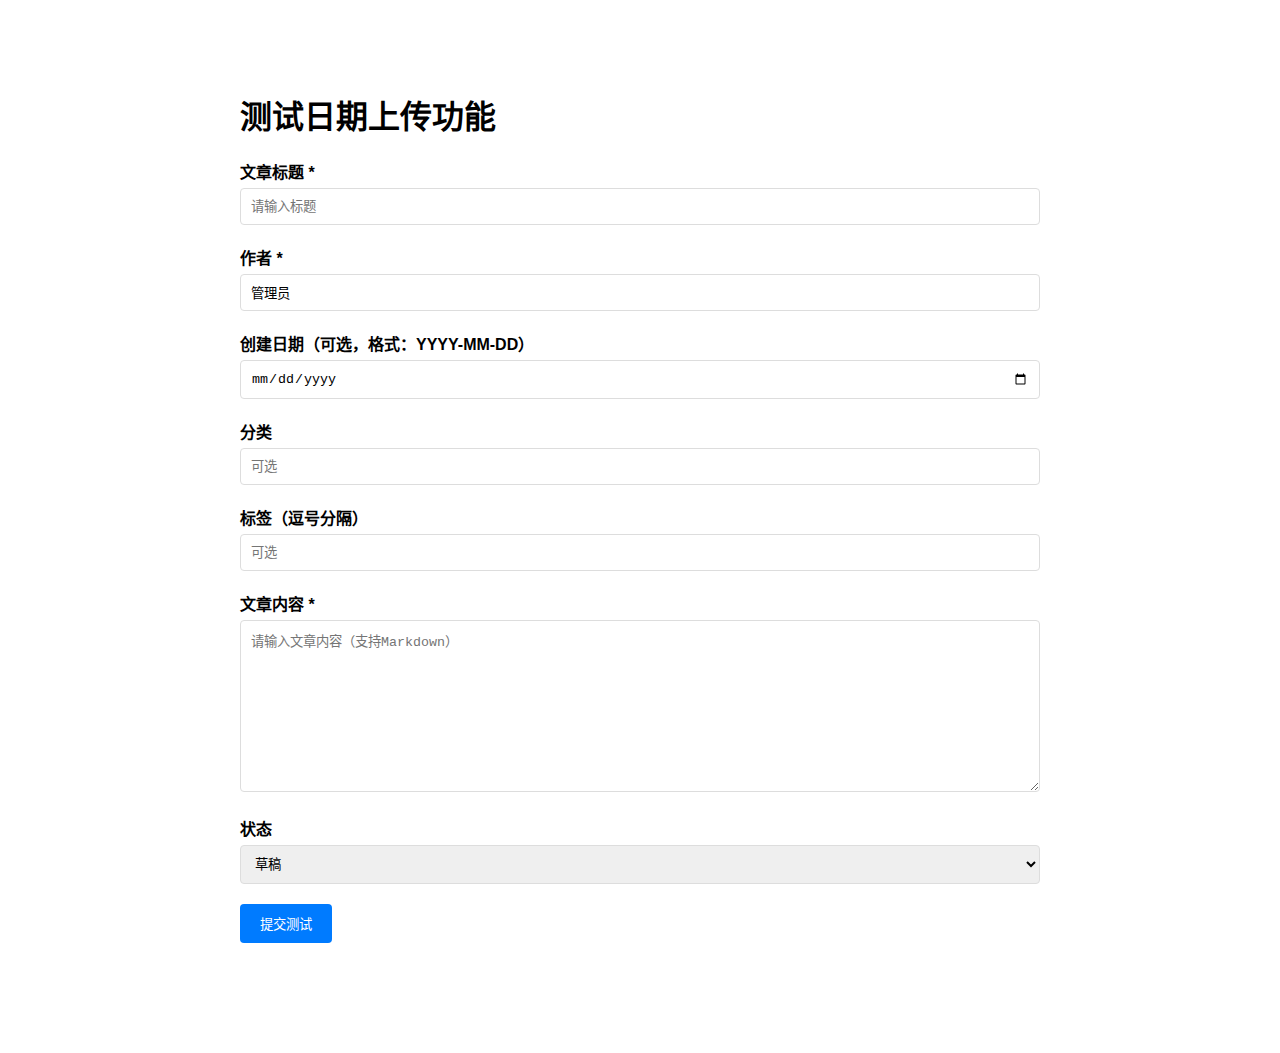
<file: test_date_upload.html>
<!DOCTYPE html>
<html lang="zh-CN">
<head>
    <meta charset="UTF-8">
    <meta name="viewport" content="width=device-width, initial-scale=1.0">
    <title>测试日期上传功能</title>
    <style>
        body {
            font-family: Arial, sans-serif;
            max-width: 800px;
            margin: 50px auto;
            padding: 20px;
        }
        .form-group {
            margin-bottom: 20px;
        }
        label {
            display: block;
            margin-bottom: 5px;
            font-weight: bold;
        }
        input, textarea, select {
            width: 100%;
            padding: 10px;
            border: 1px solid #ddd;
            border-radius: 4px;
            box-sizing: border-box;
        }
        button {
            padding: 10px 20px;
            background: #007bff;
            color: white;
            border: none;
            border-radius: 4px;
            cursor: pointer;
        }
        button:hover {
            background: #0056b3;
        }
        #result {
            margin-top: 20px;
            padding: 10px;
            border-radius: 4px;
        }
        .success {
            background: #d4edda;
            color: #155724;
        }
        .error {
            background: #f8d7da;
            color: #721c24;
        }
    </style>
</head>
<body>
    <h1>测试日期上传功能</h1>
    
    <form id="testForm">
        <div class="form-group">
            <label for="title">文章标题 *</label>
            <input type="text" id="title" required placeholder="请输入标题">
        </div>
        
        <div class="form-group">
            <label for="author">作者 *</label>
            <input type="text" id="author" value="管理员" required>
        </div>
        
        <div class="form-group">
            <label for="createdAt">创建日期（可选，格式：YYYY-MM-DD）</label>
            <input type="date" id="createdAt" placeholder="留空则使用当前日期">
        </div>
        
        <div class="form-group">
            <label for="category">分类</label>
            <input type="text" id="category" placeholder="可选">
        </div>
        
        <div class="form-group">
            <label for="tags">标签（逗号分隔）</label>
            <input type="text" id="tags" placeholder="可选">
        </div>
        
        <div class="form-group">
            <label for="content">文章内容 *</label>
            <textarea id="content" rows="10" required placeholder="请输入文章内容（支持Markdown）"></textarea>
        </div>
        
        <div class="form-group">
            <label for="status">状态</label>
            <select id="status">
                <option value="draft">草稿</option>
                <option value="published">已发布</option>
                <option value="pending">待审核</option>
            </select>
        </div>
        
        <button type="submit">提交测试</button>
    </form>
    
    <div id="result"></div>
    
    <script>
        document.getElementById('testForm').addEventListener('submit', async function(e) {
            e.preventDefault();
            
            const resultDiv = document.getElementById('result');
            resultDiv.innerHTML = '提交中...';
            resultDiv.className = '';
            
            // 获取表单数据
            const data = {
                title: document.getElementById('title').value,
                author: document.getElementById('author').value,
                category: document.getElementById('category').value,
                tags: document.getElementById('tags').value,
                content: document.getElementById('content').value,
                status: document.getElementById('status').value
            };
            
            // 如果指定了日期，添加到请求中
            const createdAt = document.getElementById('createdAt').value;
            if (createdAt) {
                data.created_at = createdAt + 'T00:00:00Z';
            }
            
            console.log('提交的数据:', data);
            
            try {
                const token = localStorage.getItem('auth_token');
                const headers = {
                    'Content-Type': 'application/json'
                };
                if (token) {
                    headers['Authorization'] = `Bearer ${token}`;
                }
                
                const response = await fetch('/api/admin/passages', {
                    method: 'POST',
                    headers: headers,
                    body: JSON.stringify(data)
                });
                
                const result = await response.json();
                
                console.log('服务器响应:', result);
                
                if (result.success) {
                    resultDiv.innerHTML = `
                        <h3>提交成功！</h3>
                        <p>文章ID: ${result.data.id}</p>
                        <p>标题: ${result.data.title}</p>
                        <p>状态: ${result.data.status}</p>
                        <p>创建日期: ${result.data.created_at}</p>
                        <pre>${JSON.stringify(result, null, 2)}</pre>
                    `;
                    resultDiv.className = 'success';
                } else {
                    resultDiv.innerHTML = `
                        <h3>提交失败</h3>
                        <p>${result.message}</p>
                        <pre>${JSON.stringify(result, null, 2)}</pre>
                    `;
                    resultDiv.className = 'error';
                }
            } catch (error) {
                resultDiv.innerHTML = `
                    <h3>提交出错</h3>
                    <p>${error.message}</p>
                `;
                resultDiv.className = 'error';
            }
        });
    </script>
</body>
</html>
</file>
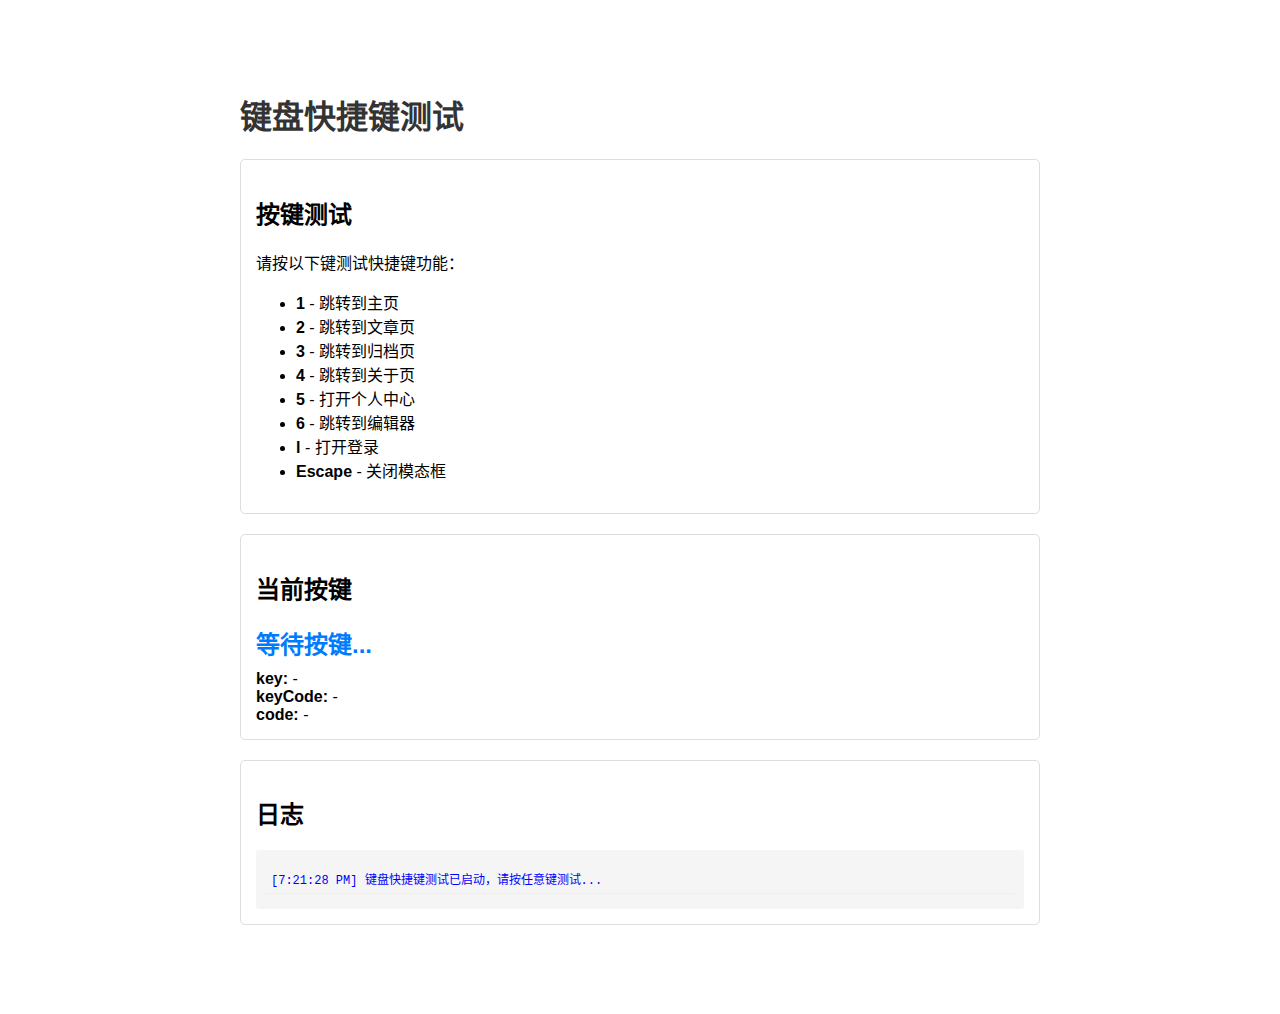
<file: template/keyboard-test.html>
<!DOCTYPE html>
<html lang="zh-CN">
<head>
    <meta charset="UTF-8">
    <meta name="viewport" content="width=device-width, initial-scale=1.0">
    <title>键盘快捷键测试</title>
    <style>
        body {
            font-family: Arial, sans-serif;
            max-width: 800px;
            margin: 50px auto;
            padding: 20px;
        }
        h1 {
            color: #333;
        }
        .test-section {
            margin: 20px 0;
            padding: 15px;
            border: 1px solid #ddd;
            border-radius: 5px;
        }
        .key-display {
            font-size: 24px;
            font-weight: bold;
            color: #007bff;
            margin: 10px 0;
        }
        .log {
            background: #f5f5f5;
            padding: 10px;
            border-radius: 3px;
            max-height: 300px;
            overflow-y: auto;
            font-family: monospace;
            font-size: 12px;
        }
        .log-entry {
            margin: 5px 0;
            padding: 5px;
            border-bottom: 1px solid #eee;
        }
        .success {
            color: green;
        }
        .error {
            color: red;
        }
        .info {
            color: blue;
        }
    </style>
</head>
<body>
    <h1>键盘快捷键测试</h1>

    <div class="test-section">
        <h2>按键测试</h2>
        <p>请按以下键测试快捷键功能：</p>
        <ul>
            <li><strong>1</strong> - 跳转到主页</li>
            <li><strong>2</strong> - 跳转到文章页</li>
            <li><strong>3</strong> - 跳转到归档页</li>
            <li><strong>4</strong> - 跳转到关于页</li>
            <li><strong>5</strong> - 打开个人中心</li>
            <li><strong>6</strong> - 跳转到编辑器</li>
            <li><strong>l</strong> - 打开登录</li>
            <li><strong>Escape</strong> - 关闭模态框</li>
        </ul>
    </div>

    <div class="test-section">
        <h2>当前按键</h2>
        <div class="key-display" id="keyDisplay">等待按键...</div>
        <div>
            <strong>key:</strong> <span id="keyValue">-</span><br>
            <strong>keyCode:</strong> <span id="keyCodeValue">-</span><br>
            <strong>code:</strong> <span id="codeValue">-</span>
        </div>
    </div>

    <div class="test-section">
        <h2>日志</h2>
        <div class="log" id="log"></div>
    </div>

    <script>
        const log = document.getElementById('log');
        const keyDisplay = document.getElementById('keyDisplay');
        const keyValue = document.getElementById('keyValue');
        const keyCodeValue = document.getElementById('keyCodeValue');
        const codeValue = document.getElementById('codeValue');

        // 模拟 keyboard-shortcuts.js 的快捷键配置
        const shortcuts = {
            '1': { action: 'navigate', url: '/', label: '主页' },
            '2': { action: 'navigate', url: '/passage', label: '文章' },
            '3': { action: 'navigate', url: '/collect', label: '归档' },
            '4': { action: 'navigate', url: '/about', label: '关于' },
            '5': { action: 'openModal', modalId: 'userCenterModal', label: '个人中心' },
            '6': { action: 'navigate', url: '/markdown-editor', label: '编辑器' },
            'l': { action: 'openModal', modalId: 'loginModal', label: '登录' },
            'Escape': { action: 'closeAllModals', label: '关闭模态框' }
        };

        // keyCode 映射
        const keyCodeMap = {
            49: '1',  // 数字键1
            50: '2',  // 数字键2
            51: '3',  // 数字键3
            52: '4',  // 数字键4
            53: '5',  // 数字键5
            54: '6',  // 数字键6
            76: 'l',  // 字母键L
        };

        function addLog(message, type = 'info') {
            const entry = document.createElement('div');
            entry.className = `log-entry ${type}`;
            entry.textContent = `[${new Date().toLocaleTimeString()}] ${message}`;
            log.appendChild(entry);
            log.scrollTop = log.scrollHeight;
            console.log(message);
        }

        document.addEventListener('keydown', (e) => {
            // 更新显示
            keyDisplay.textContent = e.key;
            keyValue.textContent = e.key;
            keyCodeValue.textContent = e.keyCode;
            codeValue.textContent = e.code;

            addLog(`按键事件: key="${e.key}", keyCode=${e.keyCode}, code="${e.code}"`);

            // 检查快捷键
            let shortcut = null;

            // 首先尝试使用 e.key 查找快捷键
            if (shortcuts[e.key]) {
                shortcut = shortcuts[e.key];
                addLog(`通过 e.key 找到快捷键: ${e.key}`, 'success');
            } else {
                // 如果 e.key 没有找到，尝试使用 keyCode 映射
                const mappedKey = keyCodeMap[e.keyCode];
                if (mappedKey && shortcuts[mappedKey]) {
                    shortcut = shortcuts[mappedKey];
                    addLog(`通过 keyCode 找到快捷键: ${mappedKey} (keyCode: ${e.keyCode})`, 'success');
                }
            }

            // 如果找到快捷键
            if (shortcut) {
                e.preventDefault();
                e.stopPropagation();

                addLog(`执行快捷键操作: ${shortcut.label} - ${shortcut.action}`, 'success');

                if (shortcut.action === 'navigate') {
                    addLog(`准备跳转到: ${shortcut.url}`, 'info');
                    // 不实际跳转，只是显示消息
                    // window.location.href = shortcut.url;
                    addLog(`[模拟] 已跳转到: ${shortcut.url}`, 'success');
                } else if (shortcut.action === 'openModal') {
                    addLog(`[模拟] 打开模态框: ${shortcut.modalId}`, 'success');
                } else if (shortcut.action === 'closeAllModals') {
                    addLog(`[模拟] 关闭所有模态框`, 'success');
                }
            } else {
                addLog(`未找到对应的快捷键`, 'error');
            }
        });

        addLog('键盘快捷键测试已启动，请按任意键测试...', 'info');
    </script>
</body>
</html>
</file>
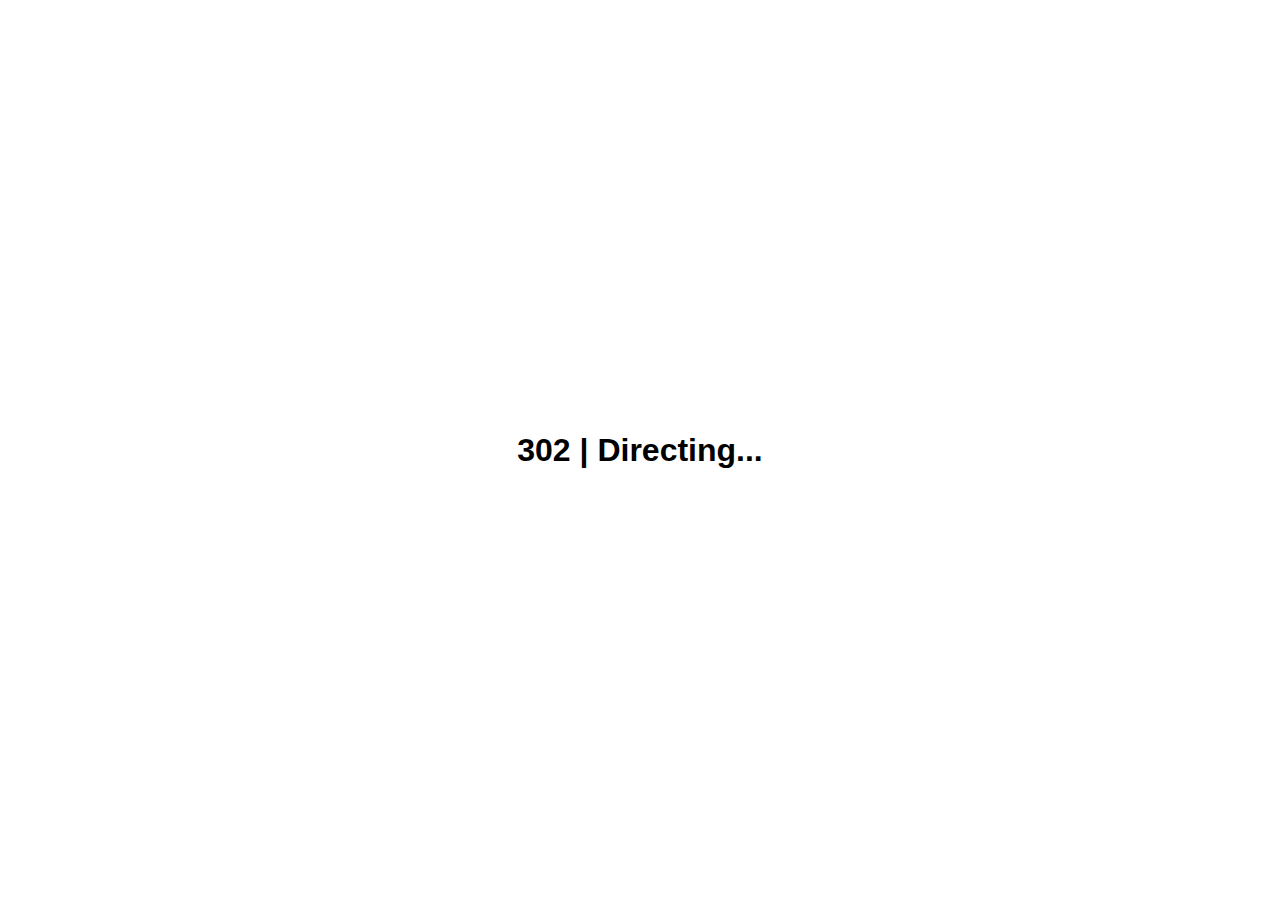
<file: template/status/302.html>
<!DOCTYPE html>
<html>
<head>
    <meta charset="utf-8">
    <meta name="viewport" content="width=device-width, initial-scale=1">
    <title>302 | Directing...</title>
    <style>
        body {
            margin: 0;
            padding: 0;
            display: flex;
            justify-content: center;
            align-items: center;
            height: 100vh;
            font-family: Arial, sans-serif;
        }
        .redirect-message {
            text-align: center;
        }
    </style>
</head>
<body>
    <div class="redirect-message">
        <h1>302 | Directing...</h1>
    </div>
</body>
</html>
</file>
